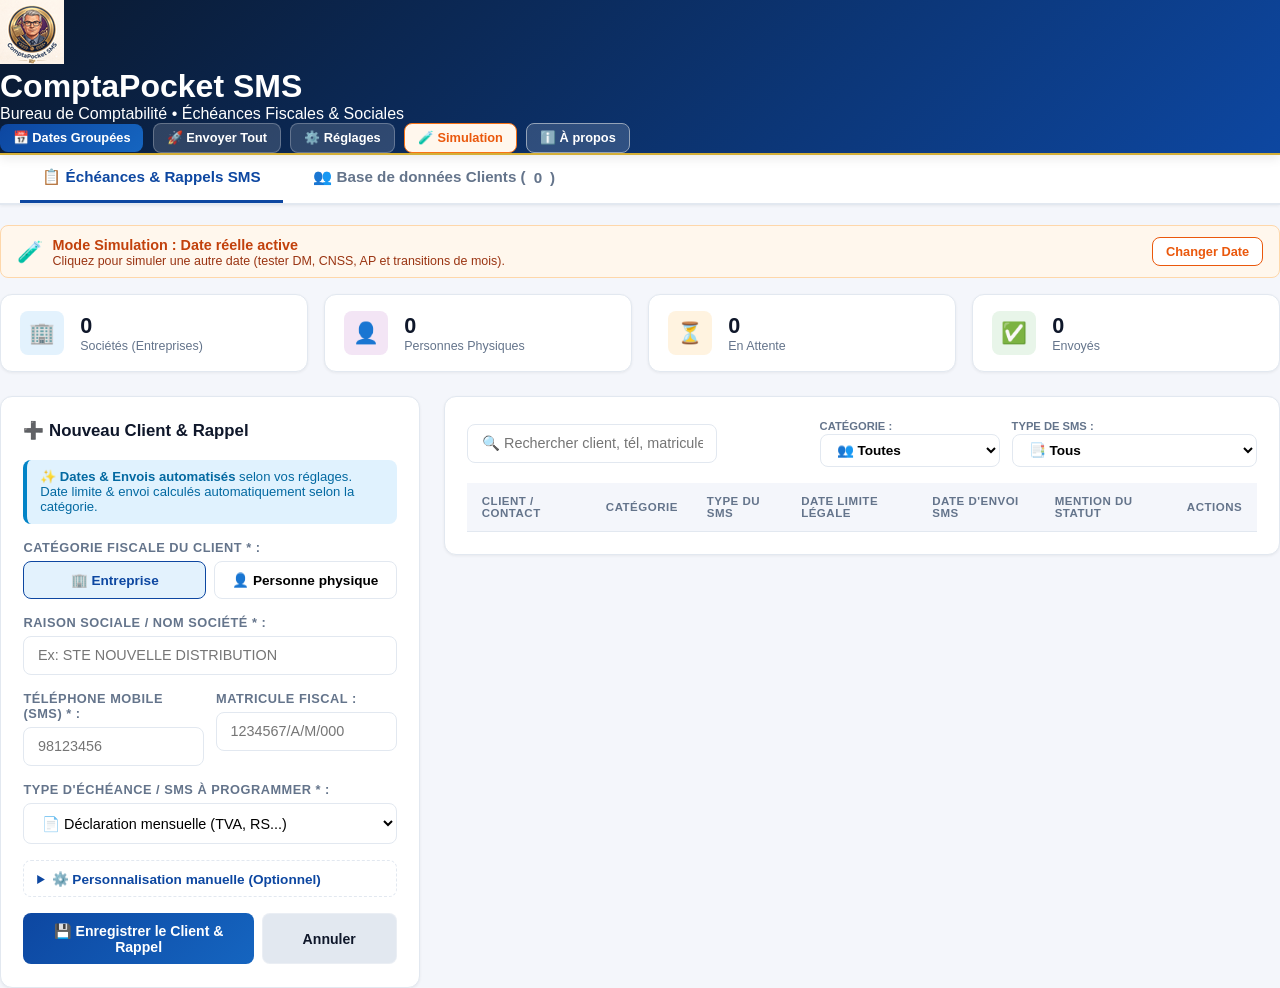
<file: pwa/index.html>
<!DOCTYPE html>
<html lang="fr">
<head>
  <meta charset="UTF-8">
  <meta name="viewport" content="width=device-width, initial-scale=1.0">
  <title>ComptaPocket SMS - Rappels Déclarations & Cotisations</title>
  <meta name="description" content="Application de gestion des échéances fiscales et cotisations CNSS pour bureaux de comptables. Envoi automatique de SMS de rappel aux dates légales fixées.">
  <link rel="icon" type="image/png" href="favicon.png">
  <link rel="manifest" href="manifest.json">
  <meta name="theme-color" content="#0d47a1">
  <link rel="stylesheet" href="styles.css">
  <link rel="apple-touch-icon" href="icons/icon-192.png">
</head>
<body>
  <div class="app-container">
    <!-- Header -->
    <header class="app-header">
      <div class="header-brand">
        <img src="favicon.png" alt="Logo ComptaPocket SMS" class="header-logo">
        <div>
          <h1>ComptaPocket SMS</h1>
          <p id="header-cabinet-name">Bureau de Comptabilité • Échéances Fiscales & Sociales</p>
        </div>
      </div>
      <div class="header-actions">
        <button id="btn-batch-modal" class="btn btn-sm btn-primary" title="Modifier dates d'envoi collectivement">
          📅 Dates Groupées
        </button>
        <button id="btn-send-all" class="btn btn-sm btn-secondary" title="Envoyer tous les SMS en attente">
          🚀 Envoyer Tout
        </button>
        <button id="btn-open-settings" class="btn btn-sm btn-secondary" title="Paramètres du Cabinet">
          ⚙️ Réglages
        </button>
        <button id="btn-open-simulation" class="btn btn-sm btn-secondary" title="Mode Test & Simulation de Date" style="border:1px solid #f97316; color:#ea580c; background:#fff7ed; font-weight:600;">
          🧪 Simulation
        </button>
        <button id="btn-open-about" class="btn btn-sm btn-secondary" title="À propos de ComptaPocket SMS" style="border:1px solid #94a3b8;">
          ℹ️ À propos
        </button>
      </div>
    </header>

    <!-- Navigation Tabs Principaux -->
    <nav class="nav-tabs">
      <button class="nav-tab active" id="tab-btn-reminders" onclick="switchMainTab('reminders')">
        📋 Échéances & Rappels SMS
      </button>
      <button class="nav-tab" id="tab-btn-database" onclick="switchMainTab('database')">
        👥 Base de données Clients (<span id="tab-client-count">0</span>)
      </button>
    </nav>

    <!-- ======================================================== -->
    <!-- VUE 1 : ÉCHÉANCES & RAPPELS SMS (Tableau de bord & Envois) -->
    <!-- ======================================================== -->
    <div id="view-reminders">
      <!-- Bandeau Simulation de Date -->
      <div id="simulation-banner" style="background:#fff7ed; border:1px solid #fed7aa; border-radius:8px; padding:0.6rem 1rem; margin-bottom:1rem; display:flex; justify-content:space-between; align-items:center;">
        <div style="display:flex; align-items:center; gap:0.6rem;">
          <span style="font-size:1.3rem;">🧪</span>
          <div>
            <strong id="sim-banner-title" style="color:#c2410c; font-size:0.9rem;">Mode Simulation : Date réelle active</strong>
            <div id="sim-banner-subtitle" style="font-size:0.78rem; color:#9a3412;">Cliquez pour simuler une autre date (tester DM, CNSS, AP et transitions de mois).</div>
          </div>
        </div>
        <div style="display:flex; gap:0.5rem;">
          <button type="button" class="btn btn-sm btn-outline" onclick="openSimulationModal()" style="border:1px solid #ea580c; color:#ea580c; background:white; font-size:0.8rem; font-weight:600;">
            Changer Date
          </button>
          <button id="btn-reset-sim" type="button" class="btn btn-sm btn-secondary" onclick="resetSimulationDate()" style="display:none; font-size:0.8rem; background:#fee2e2; color:#b91c1c; font-weight:600;">
            Réinitialiser
          </button>
        </div>
      </div>

      <!-- Overview Stats -->
      <section class="stats-grid">
        <div class="stat-card">
          <div class="stat-icon blue">🏢</div>
          <div class="stat-data">
            <h3 id="stat-companies">0</h3>
            <p>Sociétés (Entreprises)</p>
          </div>
        </div>

        <div class="stat-card">
          <div class="stat-icon purple">👤</div>
          <div class="stat-data">
            <h3 id="stat-persons">0</h3>
            <p>Personnes Physiques</p>
          </div>
        </div>

        <div class="stat-card">
          <div class="stat-icon orange">⏳</div>
          <div class="stat-data">
            <h3 id="stat-pending">0</h3>
            <p>En Attente</p>
          </div>
        </div>

        <div class="stat-card">
          <div class="stat-icon green">✅</div>
          <div class="stat-data">
            <h3 id="stat-sent">0</h3>
            <p>Envoyés</p>
          </div>
        </div>
      </section>

      <!-- App Main Grid -->
      <div class="app-grid">
        <!-- Left: Form Card -->
        <section class="card">
          <h2 class="card-title" id="form-title">➕ Nouveau Client & Rappel</h2>

          <!-- Badge Automatisation -->
          <div class="auto-dates-badge" style="background:#e0f2fe; color:#0369a1; padding:0.6rem 0.8rem; border-radius:8px; font-size:0.82rem; margin-bottom:1rem; border-left:4px solid #0284c7;">
            ✨ <strong>Dates & Envois automatisés</strong> selon vos réglages.<br>
            <span id="auto-dates-summary">Date limite & envoi calculés automatiquement selon la catégorie.</span>
          </div>

          <form id="reminder-form">
            <input type="hidden" id="edit-id" value="">

            <!-- Catégorie Fiscale -->
            <div class="form-group">
              <label>Catégorie Fiscale du client * :</label>
              <div class="category-toggle">
                <button type="button" class="category-btn active" id="btn-cat-entreprise" onclick="selectCategory('ENTREPRISE')">
                  🏢 Entreprise
                </button>
                <button type="button" class="category-btn" id="btn-cat-physique" onclick="selectCategory('PERSONNE_PHYSIQUE')">
                  👤 Personne physique
                </button>
              </div>
              <input type="hidden" id="client-category" value="ENTREPRISE">
            </div>

            <!-- Nom Client -->
            <div class="form-group">
              <label for="client-name" id="label-client-name">Raison Sociale / Nom Société * :</label>
              <input type="text" id="client-name" class="form-control" placeholder="Ex: STE NOUVELLE DISTRIBUTION" required>
            </div>

            <!-- Téléphone Mobile & Matricule -->
            <div class="form-row">
              <div class="form-group">
                <label for="client-phone">Téléphone Mobile (SMS) * :</label>
                <input type="tel" id="client-phone" class="form-control" placeholder="98123456" required>
              </div>
              <div class="form-group">
                <label for="client-taxid">Matricule Fiscal :</label>
                <input type="text" id="client-taxid" class="form-control" placeholder="1234567/A/M/000">
              </div>
            </div>

            <!-- Type d'échéance -->
            <div class="form-group">
              <label for="reminder-type">Type d'Échéance / SMS à programmer * :</label>
              <select id="reminder-type" class="form-control" onchange="onTypeOrCategoryChanged()">
                <option value="DECLARATION_MENSUELLE" selected>📄 Déclaration mensuelle (TVA, RS...)</option>
                <option value="CNSS">🛡️ Cotisations CNSS (Trimestrielle)</option>
                <option value="ACOMPTES_PROVISIONNELS">💰 Acomptes provisionnels</option>
                <option value="PACK_COMPLET">⭐ Pack Complet (Mensuelle + CNSS + Acomptes)</option>
                <option value="AUTRE">📌 Autre échéance / rappel</option>
              </select>
            </div>

            <!-- Personnalisation manuelle pliable (Optionnel) -->
            <details id="manual-options-details" style="margin-top:0.75rem; border:1px dashed var(--border); padding:0.6rem 0.8rem; border-radius:8px;">
              <summary style="font-size:0.85rem; font-weight:600; color:var(--primary); cursor:pointer;">
                ⚙️ Personnalisation manuelle (Optionnel)
              </summary>

              <!-- Date limite légale & Date d'envoi SMS -->
              <div class="form-row" style="margin-top:0.6rem;">
                <div class="form-group">
                  <label for="due-date">Date Limite Légale :</label>
                  <input type="date" id="due-date" class="form-control" onchange="onDueDateChanged()">
                </div>
                <div class="form-group">
                  <label for="send-date">Date d'Envoi SMS :</label>
                  <input type="date" id="send-date" class="form-control">
                </div>
              </div>

              <div class="form-row">
                <div class="form-group">
                  <label for="send-time">Heure d'Envoi :</label>
                  <input type="time" id="send-time" class="form-control" value="09:00">
                </div>
                <div class="form-group">
                  <label for="client-email">Email (optionnel) :</label>
                  <input type="email" id="client-email" class="form-control" placeholder="client@domaine.com">
                </div>
              </div>

              <!-- SMS Preview -->
              <div class="form-group" style="margin-top:0.5rem;">
                <div class="sms-preview-card">
                  <div class="sms-preview-header">
                    <span>Aperçu du SMS</span>
                    <span id="sms-char-count">0 caractères</span>
                  </div>
                  <textarea id="sms-text" class="form-control" rows="3" style="background:#1e293b; color:#fff; border:none; resize:vertical; font-size:0.85rem;"></textarea>
                </div>
              </div>
            </details>

            <div style="display: flex; gap: 0.5rem; margin-top: 1rem;">
              <button type="submit" id="btn-submit" class="btn btn-primary" style="flex: 2;">
                💾 Enregistrer le Client & Rappel
              </button>
              <button type="button" id="btn-reset-form" class="btn btn-secondary" style="flex: 1; color: var(--text-main); background: #e2e8f0;">
                Annuler
              </button>
            </div>
          </form>
        </section>

        <!-- Right: Clients List & Table -->
        <section class="card">
          <div class="table-toolbar">
            <input type="text" id="search-input" class="form-control" placeholder="🔍 Rechercher client, tél, matricule..." style="max-width: 250px;">

            <!-- Menus Déroulants : Catégorie & Type de Déclaration -->
            <div style="display: flex; gap: 0.75rem; align-items: center; flex-wrap: wrap;">
              <div style="display:flex; flex-direction:column; gap:2px;">
                <label for="filter-category" style="font-size:0.7rem; font-weight:700; color:var(--text-muted); text-transform:uppercase;">Catégorie :</label>
                <select id="filter-category" class="form-control" style="padding:0.45rem 0.75rem; font-size:0.85rem; font-weight:600; min-width:180px;" onchange="onCategoryFilterChanged(this.value)">
                  <option value="ALL" selected>👥 Toutes</option>
                  <option value="ENTREPRISE">🏢 Sociétés</option>
                  <option value="PERSONNE_PHYSIQUE">👤 Pers. physiques</option>
                </select>
              </div>

              <div style="display:flex; flex-direction:column; gap:2px;">
                <label for="filter-type" style="font-size:0.7rem; font-weight:700; color:var(--text-muted); text-transform:uppercase;">Type de SMS :</label>
                <select id="filter-type" class="form-control" style="padding:0.45rem 0.75rem; font-size:0.85rem; font-weight:600; min-width:210px;" onchange="onTypeFilterChanged(this.value)">
                  <option value="ALL" selected>📑 Tous</option>
                  <option value="DECLARATION_MENSUELLE">📄 DM - Déclaration mensuelle</option>
                  <option value="CNSS">🛡️ Cotisations CNSS</option>
                  <option value="ACOMPTES_PROVISIONNELS">💰 AP - Acompte provisionnel</option>
                  <option value="AUTRE">📌 Autre</option>
                </select>
              </div>
            </div>
          </div>

          <div class="table-container">
            <table class="clients-table">
              <thead>
                <tr>
                  <th>Client / Contact</th>
                  <th>Catégorie</th>
                  <th>Type du SMS</th>
                  <th>Date Limite Légale</th>
                  <th>Date d'Envoi SMS</th>
                  <th>Mention du Statut</th>
                  <th>Actions</th>
                </tr>
              </thead>
              <tbody id="clients-table-body">
                <!-- Dynamically populated via app.js -->
              </tbody>
            </table>
          </div>
        </section>
      </div>
    </div>

    <!-- ======================================================== -->
    <!-- VUE 2 : BASE DE DONNÉES DES CLIENTS (Consultation & Édition) -->
    <!-- ======================================================== -->
    <div id="view-database" style="display: none;">
      <!-- Stats Base Clients -->
      <section class="stats-grid" style="margin-bottom: 1.25rem;">
        <div class="stat-card">
          <div class="stat-icon blue">👥</div>
          <div class="stat-data">
            <h3 id="db-stat-total">0</h3>
            <p>Total Clients Enregistrés</p>
          </div>
        </div>
        <div class="stat-card">
          <div class="stat-icon blue">🏢</div>
          <div class="stat-data">
            <h3 id="db-stat-companies">0</h3>
            <p>Sociétés / Entreprises</p>
          </div>
        </div>
        <div class="stat-card">
          <div class="stat-icon purple">👤</div>
          <div class="stat-data">
            <h3 id="db-stat-persons">0</h3>
            <p>Personnes Physiques</p>
          </div>
        </div>
      </section>

      <!-- Barre d'outils et recherche -->
      <section class="card">
        <div style="display: flex; justify-content: space-between; align-items: center; flex-wrap: wrap; gap: 1rem; margin-bottom: 1rem;">
          <div style="display: flex; gap: 0.75rem; align-items: center; flex-wrap: wrap; flex: 1;">
            <input type="text" id="db-search-input" class="form-control" placeholder="🔍 Rechercher dans la base (Nom, téléphone, matricule fiscal, email...)" style="max-width: 380px;">
            <div style="display: flex; gap: 0.5rem;">
              <button class="btn btn-sm btn-secondary active" id="btn-db-filter-all" onclick="setDbCategoryFilter('ALL')">Tous</button>
              <button class="btn btn-sm btn-secondary" id="btn-db-filter-ent" onclick="setDbCategoryFilter('ENTREPRISE')">🏢 Sociétés</button>
              <button class="btn btn-sm btn-secondary" id="btn-db-filter-phy" onclick="setDbCategoryFilter('PERSONNE_PHYSIQUE')">👤 Personnes physiques</button>
            </div>
          </div>
          <button class="btn btn-primary" onclick="openAddClientModal()">
            ➕ Nouveau Client dans la Base
          </button>
        </div>

        <!-- Table de la base de données clients -->
        <div class="table-container">
          <table class="client-db-table">
            <thead>
              <tr>
                <th>Raison Sociale / Nom</th>
                <th>Catégorie</th>
                <th>Téléphone Mobile</th>
                <th>Matricule Fiscal</th>
                <th>Email</th>
                <th>Échéances & Rappels Associés (Type SMS & Mention)</th>
                <th>Actions</th>
              </tr>
            </thead>
            <tbody id="db-table-body">
              <!-- Dynamically populated via app.js -->
            </tbody>
          </table>
        </div>
      </section>
    </div>
  </div>

  <!-- Modal: Modification Collective des Dates -->
  <div id="batch-modal" class="modal-overlay">
    <div class="modal-content">
      <div class="modal-header">
        <h3>📅 Modification Collective des Dates d'Envoi</h3>
        <button onclick="closeBatchModal()" style="background:none; border:none; font-size:1.3rem; cursor:pointer;">&times;</button>
      </div>
      <div class="modal-body">
        <p style="font-size: 0.9rem; color: var(--text-muted); margin-bottom: 1rem;">
          Modifiez simultanément la date d'envoi du SMS pour tous vos clients ou selon leur catégorie fiscale.
        </p>

        <div class="form-group">
          <label>1. Catégorie ciblée :</label>
          <div style="display: flex; gap: 1rem; margin-top: 0.4rem;">
            <label style="display:flex; align-items:center; gap:0.4rem; cursor:pointer;">
              <input type="radio" name="batch-target" value="ALL" checked>
              <strong>Tous les clients</strong>
            </label>
            <label style="display:flex; align-items:center; gap:0.4rem; cursor:pointer;">
              <input type="radio" name="batch-target" value="ENTREPRISE">
              🏢 Sociétés uniquement
            </label>
            <label style="display:flex; align-items:center; gap:0.4rem; cursor:pointer;">
              <input type="radio" name="batch-target" value="PERSONNE_PHYSIQUE">
              👤 Personnes uniquement
            </label>
          </div>
        </div>

        <hr style="margin: 1rem 0; border: none; border-top: 1px solid var(--border);">

        <div class="form-group">
          <label>2. Méthode d'ajustement :</label>
          <div class="category-toggle">
            <button type="button" class="category-btn active" id="btn-batch-mode-exact" onclick="setBatchMode('EXACT')">Date Fixe</button>
            <button type="button" class="category-btn" id="btn-batch-mode-shift" onclick="setBatchMode('SHIFT')">Décaler (+/- Jours)</button>
          </div>
        </div>

        <div id="batch-exact-fields" class="form-row">
          <div class="form-group">
            <label for="batch-date">Nouvelle Date d'Envoi :</label>
            <input type="date" id="batch-date" class="form-control">
          </div>
          <div class="form-group">
            <label for="batch-time">Heure d'Envoi :</label>
            <input type="time" id="batch-time" class="form-control" value="09:00">
          </div>
        </div>

        <div id="batch-shift-fields" class="form-group" style="display:none;">
          <label for="batch-shift-days">Nombre de jours à décaler :</label>
          <input type="number" id="batch-shift-days" class="form-control" value="1" placeholder="+1, +2, -1">
          <small style="color:var(--text-muted);">Exemple : +2 pour reporter de 2 jours, -1 pour avancer d'1 jour.</small>
        </div>
      </div>
      <div class="modal-footer">
        <button type="button" class="btn btn-secondary" onclick="closeBatchModal()" style="color:var(--text-main); background:#e2e8f0;">Annuler</button>
        <button type="button" class="btn btn-primary" onclick="applyBatchDate()">Appliquer la Modification</button>
      </div>
    </div>
  </div>

  <!-- Modal: Édition / Modification d'un Client dans la Base -->
  <div id="modal-edit-client" class="modal-overlay">
    <div class="modal-content">
      <div class="modal-header">
        <h3 id="modal-client-title">✏️ Modifier les données du Client</h3>
        <button onclick="closeEditClientModal()" style="background:none; border:none; font-size:1.3rem; cursor:pointer;">&times;</button>
      </div>
      <div class="modal-body">
        <input type="hidden" id="edit-client-orig-id">
        <input type="hidden" id="edit-client-orig-name">
        <input type="hidden" id="edit-client-orig-phone">

        <div class="form-group">
          <label for="edit-client-name">Nom / Raison Sociale * :</label>
          <input type="text" id="edit-client-name" class="form-control" required>
        </div>

        <div class="form-group">
          <label>Catégorie Fiscale * :</label>
          <div class="category-toggle">
            <button type="button" class="category-btn" id="btn-edit-cat-ent" onclick="setEditClientCategory('ENTREPRISE')">🏢 Entreprise</button>
            <button type="button" class="category-btn" id="btn-edit-cat-phy" onclick="setEditClientCategory('PERSONNE_PHYSIQUE')">👤 Personne physique</button>
          </div>
          <input type="hidden" id="edit-client-category" value="ENTREPRISE">
        </div>

        <div class="form-row">
          <div class="form-group">
            <label for="edit-client-phone">Téléphone Mobile (SMS) * :</label>
            <input type="tel" id="edit-client-phone" class="form-control" required>
          </div>
          <div class="form-group">
            <label for="edit-client-taxid">Matricule Fiscal :</label>
            <input type="text" id="edit-client-taxid" class="form-control">
          </div>
        </div>

        <div class="form-row">
          <div class="form-group">
            <label for="edit-client-email">Email :</label>
            <input type="email" id="edit-client-email" class="form-control">
          </div>
          <div class="form-group">
            <label for="edit-client-address">Adresse :</label>
            <input type="text" id="edit-client-address" class="form-control">
          </div>
        </div>

        <div class="form-group">
          <label for="edit-client-notes">Notes internes :</label>
          <textarea id="edit-client-notes" class="form-control" rows="2" placeholder="Informations complémentaires..."></textarea>
        </div>
      </div>
      <div class="modal-footer">
        <button type="button" class="btn btn-secondary" onclick="closeEditClientModal()" style="color:var(--text-main); background:#e2e8f0;">Annuler</button>
        <button type="button" class="btn btn-primary" onclick="saveClientFromModal()">Enregistrer les Modifications</button>
      </div>
    </div>
  </div>

  <!-- Modal: Paramètres du Cabinet -->
  <div id="settings-modal" class="modal-overlay">
    <div class="modal-content">
      <div class="modal-header">
        <h3>⚙️ Paramètres ComptaPocket</h3>
        <button onclick="closeSettingsModal()" style="background:none; border:none; font-size:1.3rem; cursor:pointer;">&times;</button>
      </div>
      <div class="modal-body">
        <!-- Option Automatisation -->
        <div class="form-group" style="background:#e0f2fe; padding:0.75rem; border-radius:8px; display:flex; align-items:center; justify-content:space-between; margin-bottom:1rem; border-left:4px solid #0284c7;">
          <div>
            <strong style="color:#0369a1;">Automatiser l'envoi des SMS</strong><br>
            <small style="color:#0369a1;">Envoie automatiquement les SMS aux dates fixées ci-dessous.</small>
          </div>
          <input type="checkbox" id="setting-auto-send" checked style="transform:scale(1.3); cursor:pointer;">
        </div>

        <div class="form-group">
          <label for="setting-cabinet-name">Nom du Bureau Comptable :</label>
          <input type="text" id="setting-cabinet-name" class="form-control" placeholder="Bureau de Comptabilité">
        </div>

        <div class="form-group">
          <label for="setting-cabinet-phone">Téléphone de Contact :</label>
          <input type="text" id="setting-cabinet-phone" class="form-control" placeholder="71000000">
        </div>

        <hr style="margin: 1rem 0; border: none; border-top: 1px solid var(--border);">
        <strong style="font-size:0.9rem; color:var(--primary);">Échéances Fixes Légales :</strong>

        <div class="form-row" style="margin-top:0.5rem;">
          <div class="form-group">
            <label for="setting-due-entreprise">Jour limite Sociétés :</label>
            <input type="number" id="setting-due-entreprise" class="form-control" value="28">
          </div>
          <div class="form-group">
            <label for="setting-due-physique">Jour limite Personnes :</label>
            <input type="number" id="setting-due-physique" class="form-control" value="15">
          </div>
        </div>

        <div class="form-row">
          <div class="form-group">
            <label for="setting-due-cnss">Jour limite CNSS (Trimestrielle) :</label>
            <input type="number" id="setting-due-cnss" class="form-control" value="15">
          </div>
          <div class="form-group">
            <label for="setting-days-before">Rappel avant échéance (jours) :</label>
            <input type="number" id="setting-days-before" class="form-control" value="3">
          </div>
        </div>

        <div class="form-row">
          <div class="form-group">
            <label for="setting-acomptes-entreprise">Jour Acomptes Sociétés :</label>
            <input type="number" id="setting-acomptes-entreprise" class="form-control" value="28">
          </div>
          <div class="form-group">
            <label for="setting-acomptes-physique">Jour Acomptes Personnes :</label>
            <input type="number" id="setting-acomptes-physique" class="form-control" value="25">
          </div>
        </div>

        <div class="form-group" style="margin-top:0.8rem;">
          <button type="button" class="btn btn-secondary" onclick="realignAllClientsWithFixedSettings()" style="width:100%; border:1px solid #0d47a1; color:#0d47a1;">
            🔄 Réaligner tous les clients sur ces dates
          </button>
        </div>

        <hr style="margin: 1rem 0; border: none; border-top: 1px solid var(--border);">
        <strong style="font-size:0.9rem; color:var(--primary);">💾 Sauvegarde & Restauration de la Base Clients :</strong>
        <p style="font-size:0.8rem; color:var(--text-muted); margin-top:0.3rem;">Exportez tous vos clients et leurs échéances dans un fichier JSON ou restaurez une sauvegarde précédente.</p>
        <div style="display:flex; gap:0.6rem; margin-top:0.6rem;">
          <button type="button" class="btn btn-primary" onclick="exportDatabaseFile()" style="flex:1;">
            💾 Sauvegarder la Base
          </button>
          <button type="button" class="btn btn-secondary" onclick="document.getElementById('file-restore-db').click()" style="flex:1; border:1px solid var(--border);">
            📥 Restaurer la Base
          </button>
          <input type="file" id="file-restore-db" accept=".json" style="display:none;" onchange="importDatabaseFile(event)">
        </div>

        <hr style="margin: 1rem 0; border: none; border-top: 1px solid var(--border);">
        <strong style="font-size:0.9rem; color:var(--primary);">ℹ️ À propos & Mises à jour :</strong>
        <p style="font-size:0.8rem; color:var(--text-muted); margin-top:0.3rem;">Version 1.0.0 (Build 1) • Vérifiez les mises à jour et téléchargez l'APK officiel Android hébergé sur GitHub.</p>
        <button type="button" class="btn btn-secondary" onclick="openAboutModal()" style="width:100%; margin-top:0.5rem; border:1px solid #0d47a1; color:#0d47a1;">
          ℹ️ Ouvrir À propos & Vérifier les Mises à jour
        </button>

        <hr style="margin: 1rem 0; border: none; border-top: 1px solid var(--border);">
        <strong style="font-size:0.9rem; color:var(--primary);">Modèles des SMS :</strong>

        <div class="form-group" style="margin-top:0.5rem;">
          <label for="setting-template-mensuelle">Modèle Déclaration Mensuelle :</label>
          <textarea id="setting-template-mensuelle" class="form-control" rows="2"></textarea>
        </div>

        <div class="form-group">
          <label for="setting-template-cnss">Modèle Cotisations CNSS :</label>
          <textarea id="setting-template-cnss" class="form-control" rows="2"></textarea>
        </div>

        <div class="form-group">
          <label for="setting-template-acomptes">Modèle Acomptes Provisionnels :</label>
          <textarea id="setting-template-acomptes" class="form-control" rows="2"></textarea>
        </div>
      </div>
      <div class="modal-footer">
        <button type="button" class="btn btn-secondary" onclick="closeSettingsModal()" style="color:var(--text-main); background:#e2e8f0;">Annuler</button>
        <button type="button" class="btn btn-primary" onclick="saveSettings()">Enregistrer les Réglages</button>
      </div>
    </div>
  </div>

  <!-- Modal Mode Simulation de Date -->
  <div id="simulation-modal" class="modal" style="display:none; position:fixed; top:0; left:0; width:100%; height:100%; background:rgba(0,0,0,0.5); z-index:9999; align-items:center; justify-content:center;">
    <div class="modal-content" style="max-width:480px; width:92%; background:white; border-radius:12px; overflow:hidden; box-shadow:0 10px 25px rgba(0,0,0,0.2);">
      <div class="modal-header" style="background:#fff7ed; border-bottom:1px solid #fed7aa; padding:1rem 1.25rem; display:flex; justify-content:space-between; align-items:center;">
        <h3 style="margin:0; font-size:1.1rem; color:#9a3412;">🧪 Mode Test & Simulation de Date</h3>
        <button class="modal-close" onclick="closeSimulationModal()" style="background:none; border:none; font-size:1.4rem; cursor:pointer; color:#9a3412;">&times;</button>
      </div>
      <div class="modal-body" style="padding:1.25rem;">
        <div style="background:#f8fafc; border:1px solid #e2e8f0; border-radius:8px; padding:0.75rem; text-align:center; margin-bottom:1rem;">
          <div id="sim-modal-status" style="font-weight:bold; font-size:0.85rem; color:#059669;">DATE RÉELLE DU SYSTÈME</div>
          <div id="sim-modal-display-date" style="font-size:1.2rem; font-weight:800; color:#0f172a; margin-top:0.25rem;">--</div>
        </div>

        <p style="font-size:0.82rem; color:#64748b; margin-bottom:0.8rem;">
          Modifiez la date du jour virtuelle pour tester le comportement de l'application selon la catégorie du client et les échéances (DM, CNSS, AP).
        </p>

        <div class="form-group">
          <label for="sim-input-date" style="font-size:0.85rem; font-weight:600;">Sélectionner une date précise :</label>
          <div style="display:flex; gap:0.5rem;">
            <input type="date" id="sim-input-date" class="form-control" style="flex:1;">
            <button type="button" class="btn btn-primary btn-sm" onclick="applyCustomSimDate()">Appliquer</button>
          </div>
        </div>

        <div style="margin-top:1rem;">
          <label style="font-size:0.85rem; font-weight:600; display:block; margin-bottom:0.4rem;">Sauts temporels rapides :</label>
          <div style="display:flex; gap:0.4rem; margin-bottom:0.5rem;">
            <button type="button" class="btn btn-sm btn-secondary" onclick="shiftSimDays(-1)" style="flex:1;">-1 jour</button>
            <button type="button" class="btn btn-sm btn-secondary" onclick="shiftSimDays(1)" style="flex:1;">+1 jour</button>
            <button type="button" class="btn btn-sm btn-secondary" onclick="shiftSimMonths(1)" style="flex:1;">+1 mois</button>
          </div>
        </div>

        <div style="margin-top:0.8rem;">
          <label style="font-size:0.85rem; font-weight:600; display:block; margin-bottom:0.4rem;">Échéances clés à tester :</label>
          <div style="display:flex; flex-wrap:wrap; gap:0.4rem;">
            <button type="button" class="btn btn-sm btn-outline" onclick="setSimSpecificDay(15)" style="font-size:0.75rem; border:1px solid #cbd5e1;">15 du mois (DM Physiques)</button>
            <button type="button" class="btn btn-sm btn-outline" onclick="setSimSpecificDay(28)" style="font-size:0.75rem; border:1px solid #cbd5e1;">28 du mois (DM Sociétés)</button>
            <button type="button" class="btn btn-sm btn-outline" onclick="setSimKeyDate(0, 15)" style="font-size:0.75rem; border:1px solid #cbd5e1;">15 Janvier (CNSS)</button>
            <button type="button" class="btn btn-sm btn-outline" onclick="setSimKeyDate(3, 15)" style="font-size:0.75rem; border:1px solid #cbd5e1;">15 Avril (CNSS)</button>
            <button type="button" class="btn btn-sm btn-outline" onclick="setSimKeyDate(5, 28)" style="font-size:0.75rem; border:1px solid #cbd5e1;">28 Juin (AP 1)</button>
            <button type="button" class="btn btn-sm btn-outline" onclick="setSimKeyDate(8, 28)" style="font-size:0.75rem; border:1px solid #cbd5e1;">28 Sept (AP 2)</button>
          </div>
        </div>

        <div style="margin-top:1.2rem; text-align:center;">
          <button type="button" class="btn btn-sm btn-secondary" onclick="resetSimulationDate()" style="color:#b91c1c; border:1px solid #fecaca; background:#fef2f2; width:100%;">
            🔄 Revenir à la date réelle du système
          </button>
        </div>
      </div>
      <div class="modal-footer" style="padding:0.75rem 1.25rem;">
        <button type="button" class="btn btn-secondary" onclick="closeSimulationModal()" style="width:100%;">Fermer</button>
      </div>
    </div>
  </div>

  <!-- Modal À propos & Mises à jour -->
  <div id="about-modal" class="modal" style="display:none; position:fixed; top:0; left:0; width:100%; height:100%; background:rgba(0,0,0,0.5); z-index:9999; align-items:center; justify-content:center;">
    <div class="modal-content" style="max-width:480px; width:90%; background:white; border-radius:12px; overflow:hidden; box-shadow:0 10px 25px rgba(0,0,0,0.2); text-align:center;">
      <div class="modal-header" style="background:#f8fafc; border-bottom:1px solid #e2e8f0; padding:1rem 1.25rem; display:flex; justify-content:space-between; align-items:center;">
        <h3 style="margin:0; font-size:1.1rem; color:#0f172a;">À propos de ComptaPocket SMS</h3>
        <button class="modal-close" onclick="closeAboutModal()" style="background:none; border:none; font-size:1.4rem; cursor:pointer; color:#64748b;">&times;</button>
      </div>
      <div class="modal-body" style="padding:1.5rem 1.25rem;">
        <img src="favicon.png" alt="Logo" style="width:72px; height:72px; border-radius:50%; margin-bottom:0.75rem; box-shadow:0 4px 10px rgba(0,0,0,0.15);">
        <h2 style="font-size:1.3rem; margin:0.2rem 0; color:#0d47a1;">ComptaPocket SMS</h2>
        <span class="badge" style="background:#e0f2fe; color:#0369a1; font-weight:600; padding:0.25rem 0.6rem; border-radius:20px; font-size:0.8rem;">
          Version 1.0.1 (Build 2) • Mode Test & Simulation
        </span>
        <p style="font-size:0.85rem; color:#64748b; margin:0.8rem 0; line-height:1.4;">
          Solution d'automatisation des déclarations mensuelles (DM), cotisations CNSS et acomptes provisionnels (AP) pour cabinets de comptabilité et d'expertise comptable.
        </p>

        <div id="update-status-box" style="margin:1rem 0; padding:0.75rem; border-radius:8px; background:#f8fafc; border:1px solid #e2e8f0; font-size:0.85rem;">
          <div id="update-status-text">✅ Votre application est à jour.</div>
          <button id="btn-check-update" class="btn btn-sm btn-secondary" onclick="checkGitHubUpdate()" style="margin-top:0.6rem; width:100%; border:1px solid #cbd5e1;">
            🔄 Vérifier les mises à jour sur GitHub
          </button>
        </div>

        <div style="display:flex; flex-direction:column; gap:0.6rem; margin-top:1rem;">
          <a href="https://github.com/bkhmondocteur/comptapocket-sms/releases/download/v1.0.1/ComptaPocket-SMS.apk" class="btn btn-primary" style="text-decoration:none; display:inline-flex; align-items:center; justify-content:center; gap:0.5rem; padding:0.6rem;">
            📥 Télécharger l'application Android (APK v1.0.1)
          </a>
          <a href="https://github.com/bkhmondocteur/comptapocket-sms" target="_blank" class="btn btn-secondary" style="text-decoration:none; display:inline-flex; align-items:center; justify-content:center; gap:0.5rem; border:1px solid #cbd5e1; padding:0.6rem;">
            🌐 Consulter le projet GitHub
          </a>
        </div>
      </div>
      <div class="modal-footer" style="background:#f8fafc; border-top:1px solid #e2e8f0; padding:0.75rem 1.25rem; text-align:center;">
        <button type="button" class="btn btn-secondary" onclick="closeAboutModal()" style="min-width:120px; border:1px solid #cbd5e1;">Fermer</button>
      </div>
    </div>
  </div>

  <script src="app.js"></script>
</body>
</html>
</file>
<file: pwa/styles.css>
:root {
  --primary: #0d47a1;
  --primary-hover: #1565c0;
  --primary-light: #e3f2fd;
  --secondary: #d4af37;
  --secondary-hover: #c59b27;
  --accent: #2e7d32;
  --accent-light: #e8f5e9;
  --danger: #d32f2f;
  --danger-light: #ffebee;
  --warning: #e65100;
  --warning-light: #fff3e0;
  --background: #f4f6fb;
  --surface: #ffffff;
  --text-main: #0f172a;
  --text-muted: #64748b;
  --border: #e2e8f0;
  --border-focus: #1976d2;
  --radius-sm: 8px;
  --radius-md: 12px;
  --radius-lg: 16px;
  --shadow-sm: 0 1px 3px rgba(0,0,0,0.06);
  --shadow-md: 0 4px 10px rgba(0,0,0,0.08);
  --shadow-lg: 0 12px 24px rgba(0,0,0,0.12);
}

* {
  box-sizing: border-box;
  margin: 0;
  padding: 0;
  font-family: -apple-system, BlinkMacSystemFont, "Segoe UI", Roboto, Helvetica, Arial, sans-serif;
}

body {
  background-color: var(--background);
  color: var(--text-main);
  min-height: 100vh;
  display: flex;
  flex-direction: column;
}

/* Header */
header {
  background: linear-gradient(135deg, #0a192f 0%, #0d47a1 100%);
  color: white;
  border-bottom: 2px solid var(--secondary);
  position: sticky;
  top: 0;
  z-index: 40;
  box-shadow: var(--shadow-md);
}

.header-container {
  max-width: 1280px;
  margin: 0 auto;
  padding: 0.85rem 1.25rem;
  display: flex;
  justify-content: space-between;
  align-items: center;
  flex-wrap: wrap;
  gap: 1rem;
}

.brand {
  display: flex;
  align-items: center;
  gap: 0.85rem;
  text-decoration: none;
  color: inherit;
}

.brand-icon {
  width: 46px;
  height: 46px;
  border-radius: 50%;
  border: 2px solid var(--secondary);
  box-shadow: 0 0 10px rgba(212, 175, 55, 0.4);
}

.brand-text h1 {
  font-size: 1.25rem;
  font-weight: 800;
  letter-spacing: 0.5px;
}

.brand-text span {
  font-size: 0.8rem;
  color: #cbd5e1;
}

.header-actions {
  display: flex;
  align-items: center;
  gap: 0.6rem;
  flex-wrap: wrap;
}

.status-pill {
  display: inline-flex;
  align-items: center;
  gap: 6px;
  padding: 5px 12px;
  border-radius: 20px;
  font-size: 0.78rem;
  font-weight: 600;
  background: rgba(255, 255, 255, 0.15);
  border: 1px solid rgba(255, 255, 255, 0.25);
  color: #f8fafc;
}

.status-dot {
  width: 8px;
  height: 8px;
  border-radius: 50%;
  background-color: #22c55e;
}

.btn {
  display: inline-flex;
  align-items: center;
  justify-content: center;
  gap: 0.4rem;
  padding: 0.6rem 1.1rem;
  font-size: 0.88rem;
  font-weight: 600;
  border-radius: var(--radius-sm);
  border: none;
  cursor: pointer;
  transition: all 0.2s ease;
  text-decoration: none;
}

.btn-primary {
  background: linear-gradient(135deg, #0d47a1 0%, #1565c0 100%);
  color: white;
}
.btn-primary:hover {
  filter: brightness(1.1);
  transform: translateY(-1px);
}

.btn-gold {
  background: linear-gradient(135deg, #d4af37 0%, #b8860b 100%);
  color: #0b1329;
  font-weight: 700;
}
.btn-gold:hover {
  filter: brightness(1.1);
}

.btn-secondary {
  background-color: rgba(255, 255, 255, 0.15);
  color: white;
  border: 1px solid rgba(255, 255, 255, 0.25);
}
.btn-secondary:hover {
  background-color: rgba(255, 255, 255, 0.25);
}

.btn-sm {
  padding: 0.4rem 0.8rem;
  font-size: 0.8rem;
}

/* Main Layout */
main {
  max-width: 1280px;
  margin: 0 auto;
  padding: 1.5rem 1.25rem;
  flex: 1;
  width: 100%;
}

/* Stats */
.stats-grid {
  display: grid;
  grid-template-columns: repeat(auto-fit, minmax(180px, 1fr));
  gap: 1rem;
  margin-bottom: 1.5rem;
}

.stat-card {
  background: var(--surface);
  border: 1px solid var(--border);
  border-radius: var(--radius-md);
  padding: 1rem 1.2rem;
  display: flex;
  align-items: center;
  gap: 1rem;
  box-shadow: var(--shadow-sm);
}

.stat-icon {
  width: 44px;
  height: 44px;
  border-radius: var(--radius-sm);
  display: flex;
  align-items: center;
  justify-content: center;
  font-size: 1.3rem;
}
.stat-icon.blue { background: var(--primary-light); color: var(--primary); }
.stat-icon.purple { background: #f3e5f5; color: #7b1fa2; }
.stat-icon.orange { background: var(--warning-light); color: var(--warning); }
.stat-icon.green { background: var(--accent-light); color: var(--accent); }

.stat-data h3 {
  font-size: 1.35rem;
  font-weight: 800;
}
.stat-data p {
  font-size: 0.78rem;
  color: var(--text-muted);
}

/* App Grid */
.app-grid {
  display: grid;
  grid-template-columns: 420px 1fr;
  gap: 1.5rem;
  align-items: start;
}

@media (max-width: 960px) {
  .app-grid {
    grid-template-columns: 1fr;
  }
}

.card {
  background: var(--surface);
  border: 1px solid var(--border);
  border-radius: var(--radius-md);
  padding: 1.4rem;
  box-shadow: var(--shadow-sm);
}

.card-title {
  font-size: 1.05rem;
  font-weight: 700;
  margin-bottom: 1.2rem;
  display: flex;
  align-items: center;
  gap: 0.5rem;
}

/* Form */
.form-group {
  margin-bottom: 1rem;
}

.form-group label {
  display: block;
  font-size: 0.8rem;
  font-weight: 600;
  color: var(--text-muted);
  margin-bottom: 0.4rem;
  text-transform: uppercase;
  letter-spacing: 0.5px;
}

.form-control {
  width: 100%;
  padding: 0.65rem 0.85rem;
  border: 1px solid var(--border);
  border-radius: var(--radius-sm);
  font-size: 0.9rem;
  background-color: #fff;
  transition: border-color 0.2s;
}
.form-control:focus {
  outline: none;
  border-color: var(--border-focus);
  box-shadow: 0 0 0 3px rgba(13, 71, 161, 0.15);
}

/* Category Segment */
.category-toggle {
  display: flex;
  gap: 0.5rem;
  margin-bottom: 1rem;
}
.category-btn {
  flex: 1;
  padding: 0.6rem;
  border: 1.5px solid var(--border);
  background: var(--surface);
  border-radius: var(--radius-sm);
  font-size: 0.85rem;
  font-weight: 600;
  cursor: pointer;
  display: flex;
  align-items: center;
  justify-content: center;
  gap: 0.4rem;
  transition: all 0.2s;
}
.category-btn.active {
  border-color: var(--primary);
  background: var(--primary-light);
  color: var(--primary);
}

.form-row {
  display: grid;
  grid-template-columns: 1fr 1fr;
  gap: 0.75rem;
}

/* SMS Preview */
.sms-preview-card {
  background: #0f172a;
  color: #e2e8f0;
  border-radius: var(--radius-sm);
  padding: 0.85rem;
  margin-top: 1rem;
  border-left: 3px solid var(--secondary);
}
.sms-preview-header {
  display: flex;
  justify-content: space-between;
  font-size: 0.75rem;
  color: #94a3b8;
  margin-bottom: 0.4rem;
  font-weight: 600;
}
.sms-preview-body {
  font-size: 0.83rem;
  line-height: 1.4;
  white-space: pre-wrap;
  word-break: break-word;
}

/* Table Controls */
.table-toolbar {
  display: flex;
  justify-content: space-between;
  align-items: center;
  flex-wrap: wrap;
  gap: 0.75rem;
  margin-bottom: 1rem;
}

.filters-row {
  display: flex;
  gap: 0.5rem;
  flex-wrap: wrap;
}

.filter-chip {
  padding: 0.35rem 0.75rem;
  font-size: 0.78rem;
  font-weight: 600;
  border-radius: 20px;
  border: 1px solid var(--border);
  background: var(--surface);
  cursor: pointer;
}
.filter-chip.active {
  background: var(--primary);
  color: white;
  border-color: var(--primary);
}

/* Table */
.table-container {
  overflow-x: auto;
}

table {
  width: 100%;
  border-collapse: collapse;
  text-align: left;
  font-size: 0.85rem;
}

th {
  background-color: var(--background);
  color: var(--text-muted);
  font-weight: 700;
  padding: 0.75rem 0.9rem;
  border-bottom: 1px solid var(--border);
  text-transform: uppercase;
  font-size: 0.72rem;
  letter-spacing: 0.5px;
}

td {
  padding: 0.85rem 0.9rem;
  border-bottom: 1px solid var(--border);
  vertical-align: middle;
}

tr:hover td {
  background-color: #f8fafc;
}

.badge {
  display: inline-flex;
  align-items: center;
  gap: 4px;
  padding: 3px 8px;
  border-radius: 12px;
  font-size: 0.72rem;
  font-weight: 700;
}
.badge-company { background: #e3f2fd; color: #1565c0; }
.badge-person { background: #f3e5f5; color: #7b1fa2; }
.badge-sent { background: #e8f5e9; color: #2e7d32; }
.badge-pending { background: #fff3e0; color: #e65100; }

.action-btns {
  display: flex;
  gap: 0.35rem;
}

/* Modal */
.modal-overlay {
  position: fixed;
  top: 0;
  left: 0;
  right: 0;
  bottom: 0;
  background: rgba(0, 0, 0, 0.6);
  backdrop-filter: blur(4px);
  display: none;
  align-items: center;
  justify-content: center;
  z-index: 100;
  padding: 1.25rem;
}
.modal-overlay.active {
  display: flex;
}

.modal-content {
  background: var(--surface);
  border-radius: var(--radius-md);
  max-width: 540px;
  width: 100%;
  max-height: 90vh;
  overflow-y: auto;
  box-shadow: var(--shadow-lg);
  border: 1px solid var(--border);
}

.modal-header {
  padding: 1.2rem 1.4rem;
  border-bottom: 1px solid var(--border);
  display: flex;
  justify-content: space-between;
  align-items: center;
}
.modal-header h3 {
  font-size: 1.15rem;
  font-weight: 700;
}
.modal-body {
  padding: 1.4rem;
}
.modal-footer {
  padding: 1rem 1.4rem;
  border-top: 1px solid var(--border);
  display: flex;
  justify-content: flex-end;
  gap: 0.75rem;
  background: var(--background);
}

/* Navigation Tabs */
.nav-tabs {
  display: flex;
  background: var(--surface);
  border-bottom: 2px solid var(--border);
  padding: 0 1.25rem;
  gap: 0.5rem;
  margin-bottom: 1.25rem;
  box-shadow: var(--shadow-sm);
}

.nav-tab {
  padding: 0.85rem 1.4rem;
  font-size: 0.95rem;
  font-weight: 700;
  color: var(--text-muted);
  background: none;
  border: none;
  border-bottom: 3px solid transparent;
  cursor: pointer;
  display: inline-flex;
  align-items: center;
  gap: 0.5rem;
  transition: all 0.2s ease;
}

.nav-tab:hover {
  color: var(--primary);
}

.nav-tab.active {
  color: var(--primary);
  border-bottom-color: var(--primary);
}

.badge-mensuelle { background: #e0f2fe; color: #0284c7; }
.badge-cnss { background: #e8f5e9; color: #166534; }
.badge-acomptes { background: #fef3c7; color: #b45309; }

/* Mention Badges */
.mention-badge {
  display: inline-flex;
  align-items: center;
  gap: 4px;
  padding: 4px 10px;
  border-radius: 14px;
  font-size: 0.75rem;
  font-weight: 800;
  text-transform: uppercase;
}
.mention-badge.sent {
  background: #2e7d32;
  color: #ffffff;
}
.mention-badge.pending {
  background: #e65100;
  color: #ffffff;
}

/* Client Database Screen */
.client-db-view {
  display: flex;
  flex-direction: column;
  gap: 1.25rem;
}

.client-db-table {
  width: 100%;
  border-collapse: collapse;
}

.client-db-table th,
.client-db-table td {
  padding: 0.85rem 1rem;
  text-align: left;
  border-bottom: 1px solid var(--border);
}

.client-db-table th {
  background: var(--background);
  color: var(--text-muted);
  font-size: 0.78rem;
  text-transform: uppercase;
  font-weight: 700;
}

.reminder-chip {
  display: inline-flex;
  align-items: center;
  gap: 4px;
  padding: 2px 8px;
  border-radius: 6px;
  font-size: 0.74rem;
  font-weight: 600;
  margin: 2px 3px 2px 0;
}
</file>
